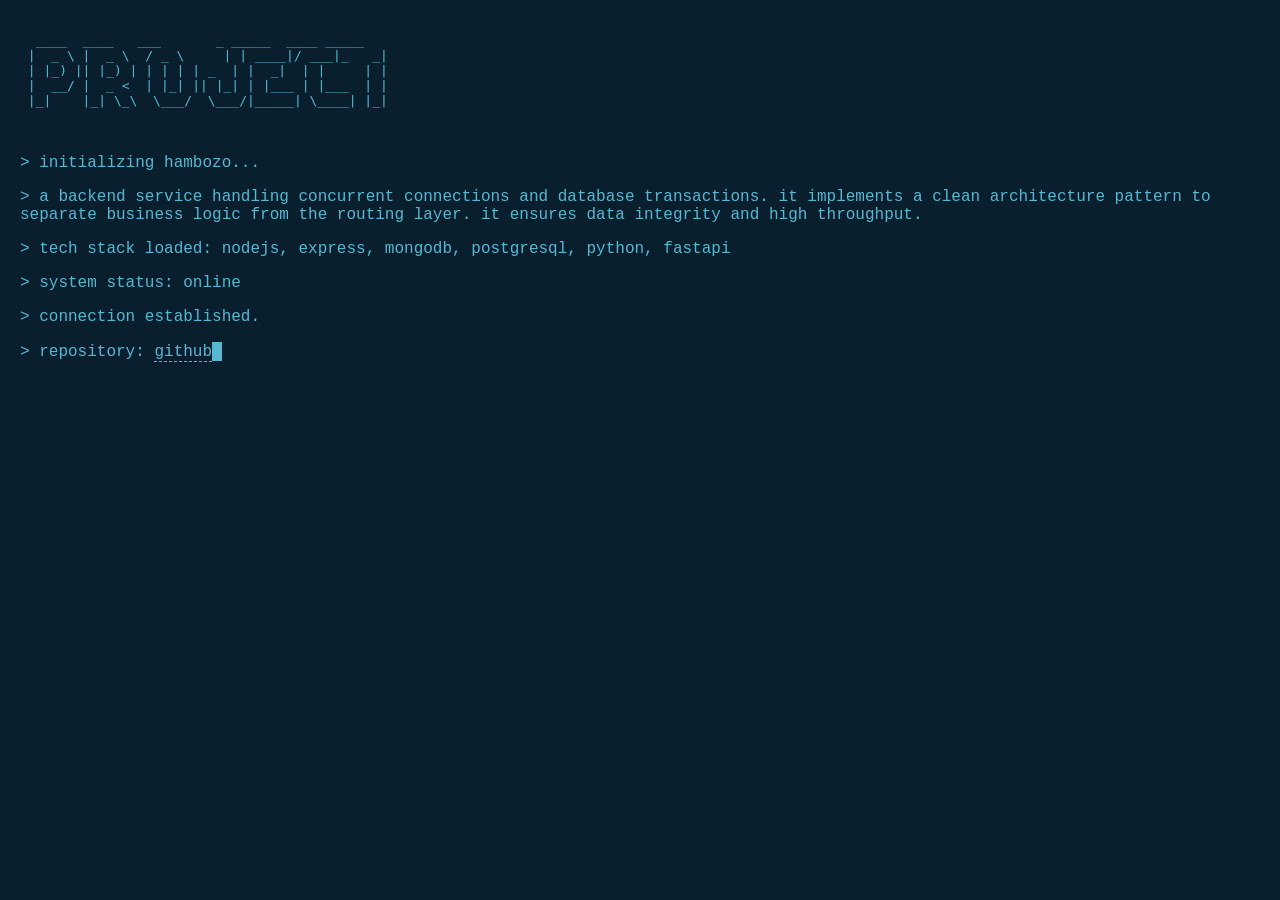
<file: index.html>
<!DOCTYPE html>
<html lang="en">
<head>
  <meta charset="UTF-8">
  <meta name="viewport" content="width=device-width, initial-scale=1.0">
  <title>hambozo terminal</title>
  <style>
    body {
      background-color: #091f2e;
      color: #58b8d4;
      font-family: 'Courier New', Courier, monospace;
      margin: 0;
      padding: 20px;
    }
    pre {
      white-space: pre-wrap;
      word-wrap: break-word;
    }
    .cursor {
      display: inline-block;
      width: 10px;
      height: 1.2em;
      background-color: #58b8d4;
      vertical-align: middle;
      animation: blink 1s step-end infinite;
    }
    @keyframes blink {
      0%, 100% { opacity: 1; }
      50% { opacity: 0; }
    }
    a {
      color: #58b8d4;
      text-decoration: none;
      border-bottom: 1px dashed #58b8d4;
    }
    a:hover {
      background-color: #58b8d4;
      color: #091f2e;
    }
  </style>
</head>
<body>
  <pre>
  ____  ____   ___       _ _____  ____ _____ 
 |  _ \ |  _ \  / _ \     | | ____|/ ___|_   _|
 | |_) || |_) | | | | | _  | |  _|  | |     | |  
 |  __/ |  _ <  | |_| || |_| | |___ | |___  | |  
 |_|    |_| \_\  \___/  \___/|_____| \____| |_|  
                                             
  </pre>
  <p>> initializing hambozo...</p>
  <p>> a backend service handling concurrent connections and database transactions. it implements a clean architecture pattern to separate business logic from the routing layer. it ensures data integrity and high throughput.</p>
  <p>> tech stack loaded: nodejs, express, mongodb, postgresql, python, fastapi</p>
  <p>> system status: online</p>
  <p>> connection established.</p>
  <p>> repository: <a href="https://github.com/ZiadtahaM/hambozo">github</a><span class="cursor"></span></p>
</body>
</html>
</file>
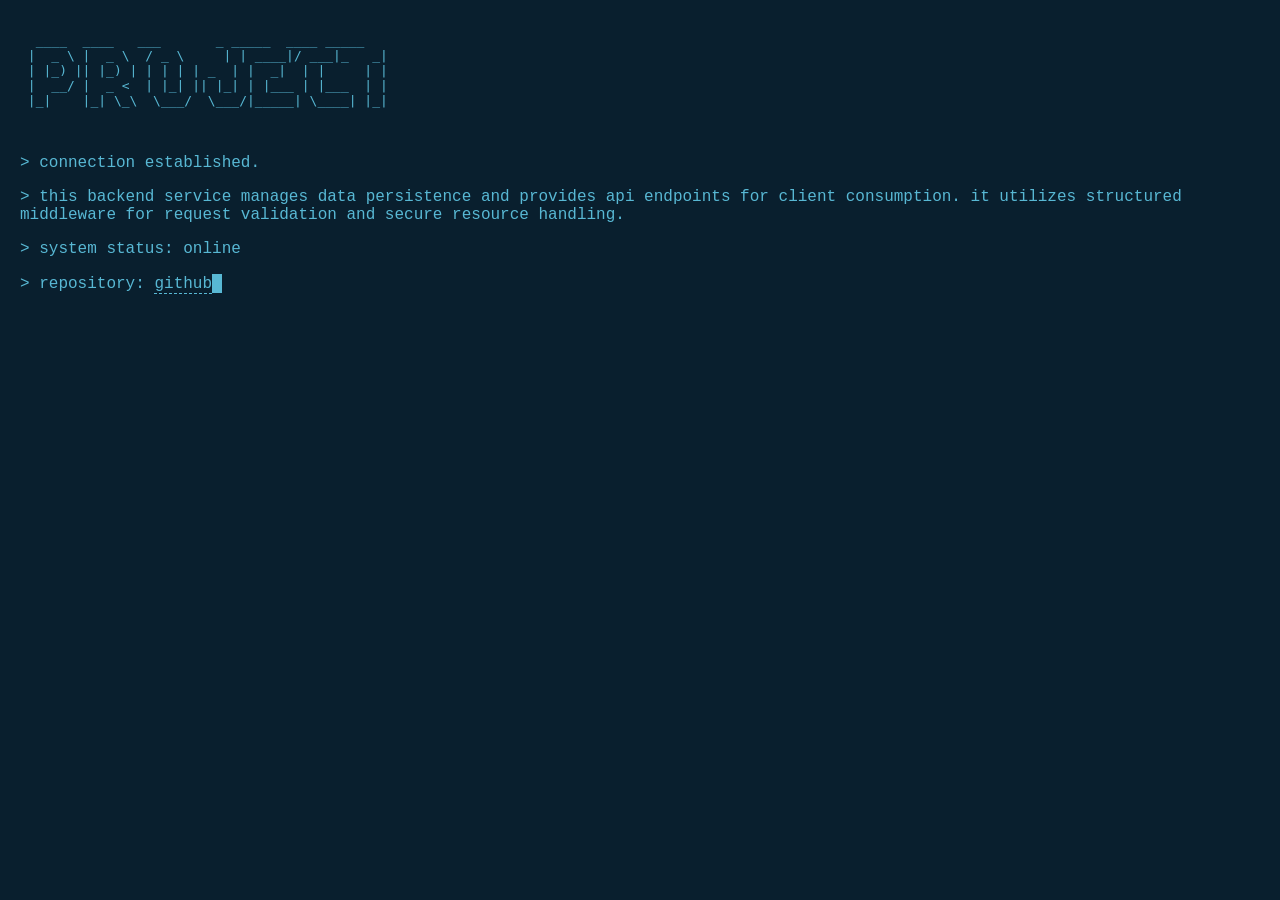
<file: showcase.html>
<!DOCTYPE html>
<html lang="en">
<head>
  <meta charset="UTF-8">
  <meta name="viewport" content="width=device-width, initial-scale=1.0">
  <title>hambozo terminal</title>
  <style>
    body { background-color: #091f2e; color: #58b8d4; font-family: 'Courier New', Courier, monospace; margin: 0; padding: 20px; }
    pre { white-space: pre-wrap; word-wrap: break-word; }
    .cursor { display: inline-block; width: 10px; height: 1.2em; background-color: #58b8d4; vertical-align: middle; animation: blink 1s step-end infinite; }
    @keyframes blink { 0%, 100% { opacity: 1; } 50% { opacity: 0; } }
    a { color: #58b8d4; text-decoration: none; border-bottom: 1px dashed #58b8d4; }
  </style>
</head>
<body>
  <pre>
  ____  ____   ___       _ _____  ____ _____ 
 |  _ \ |  _ \  / _ \     | | ____|/ ___|_   _|
 | |_) || |_) | | | | | _  | |  _|  | |     | |  
 |  __/ |  _ <  | |_| || |_| | |___ | |___  | |  
 |_|    |_| \_\  \___/  \___/|_____| \____| |_|  
                                             
  </pre>
  <p>> connection established.</p>
  <p>> this backend service manages data persistence and provides api endpoints for client consumption. it utilizes structured middleware for request validation and secure resource handling.</p>
  <p>> system status: online</p>
  <p>> repository: <a href="https://github.com/ZiadtahaM/hambozo">github</a><span class="cursor"></span></p>
</body>
</html>
</file>
